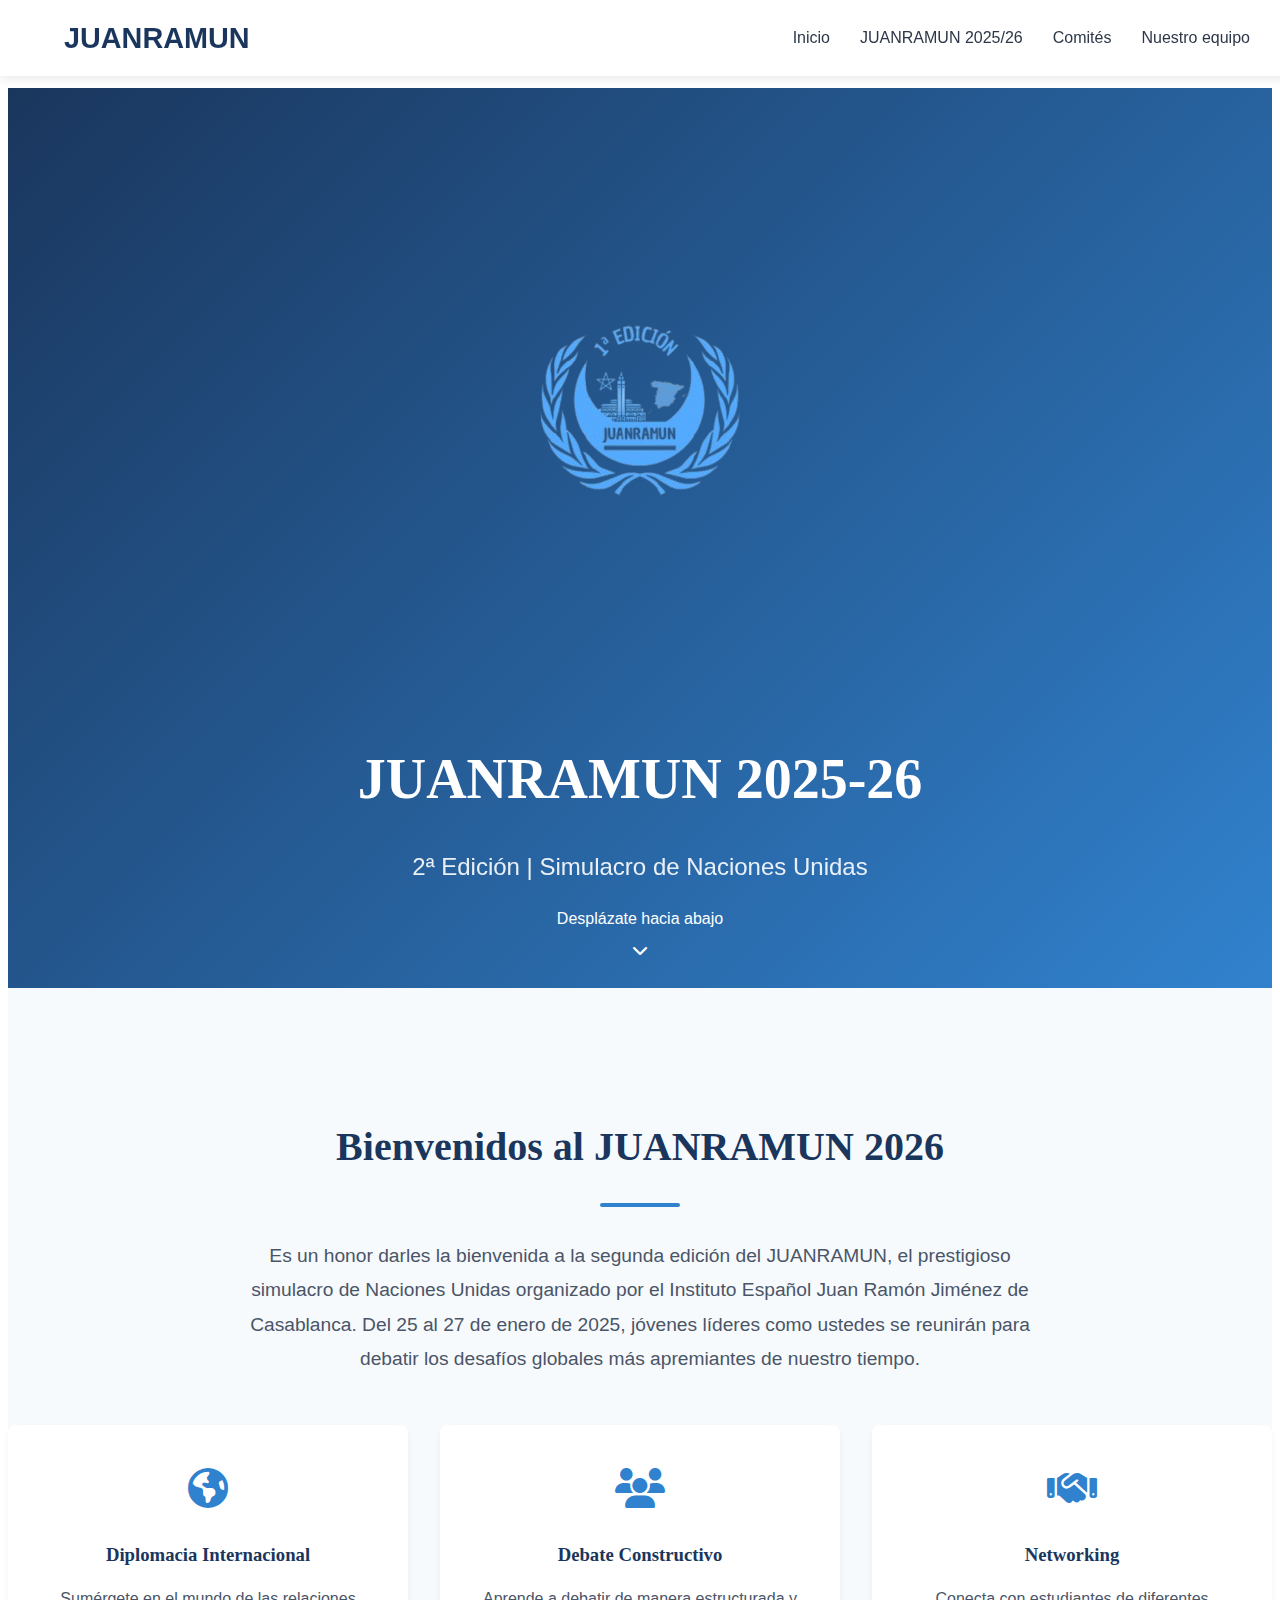
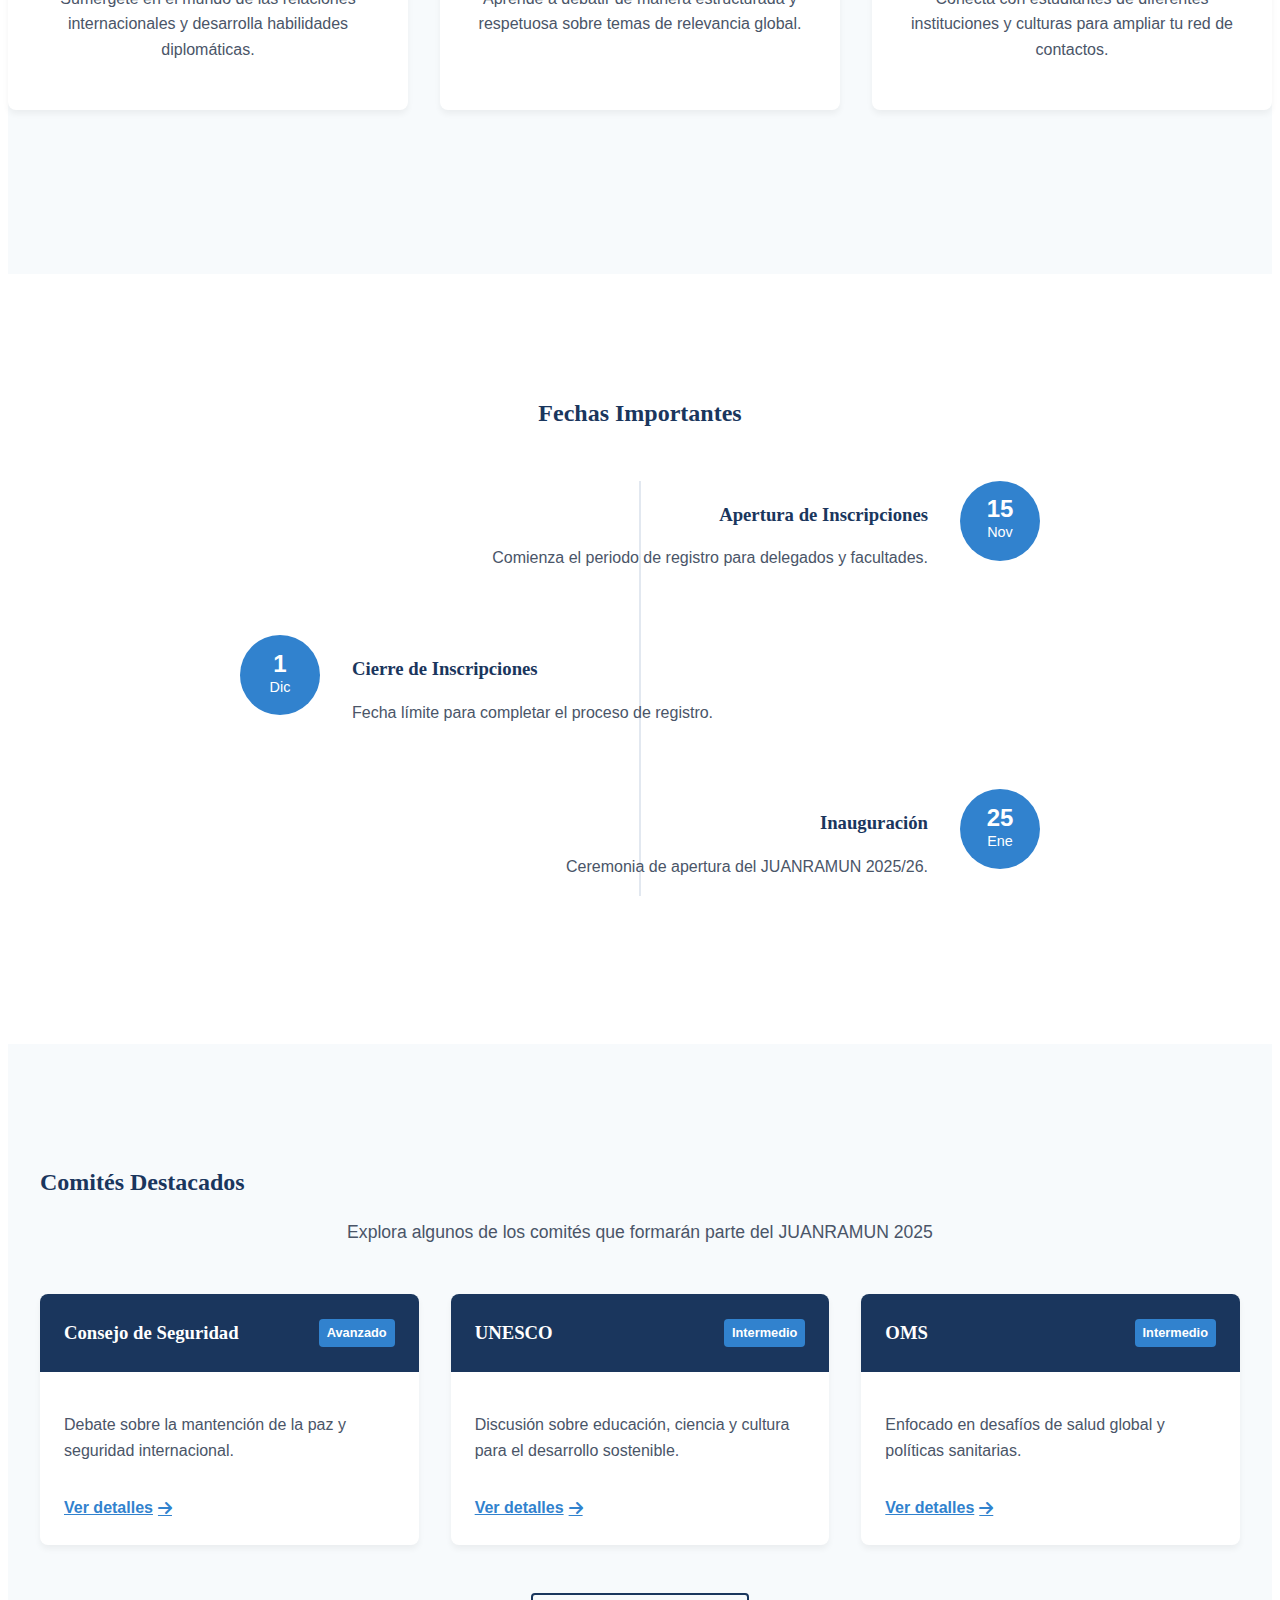
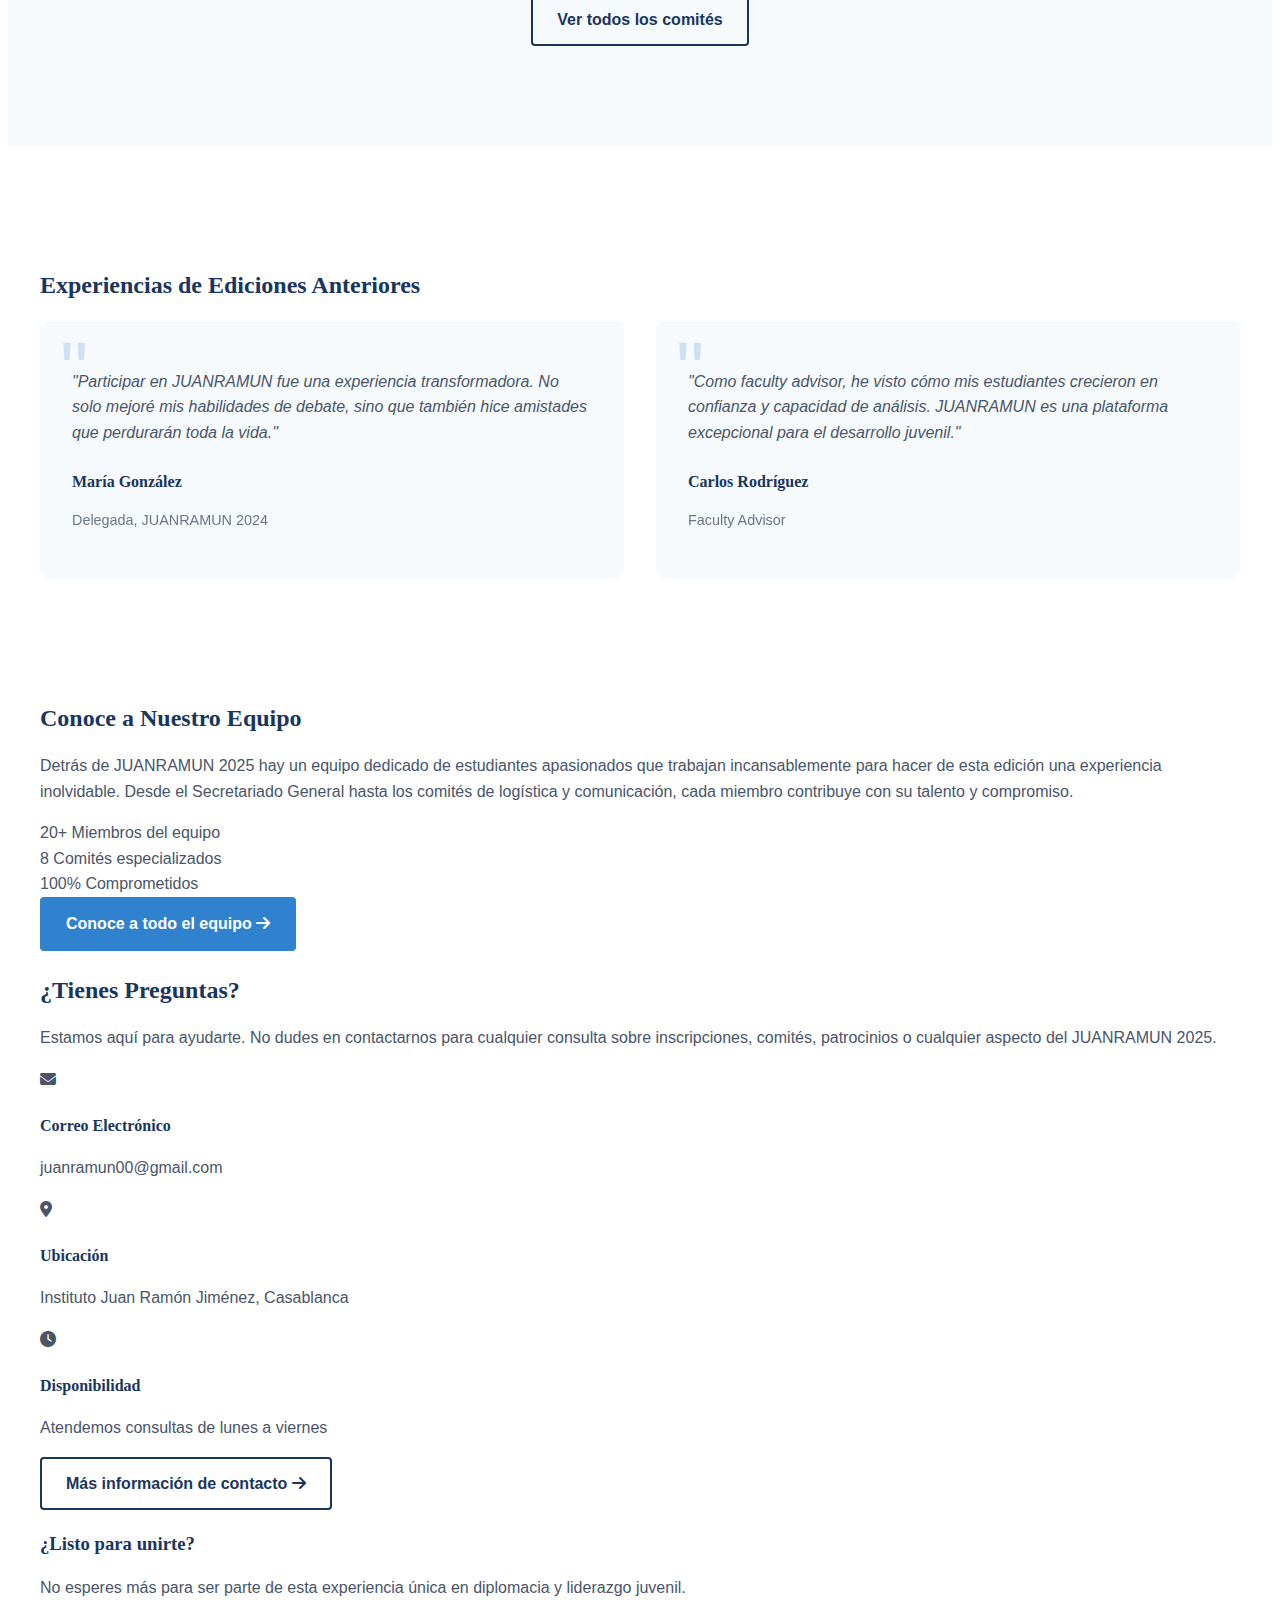
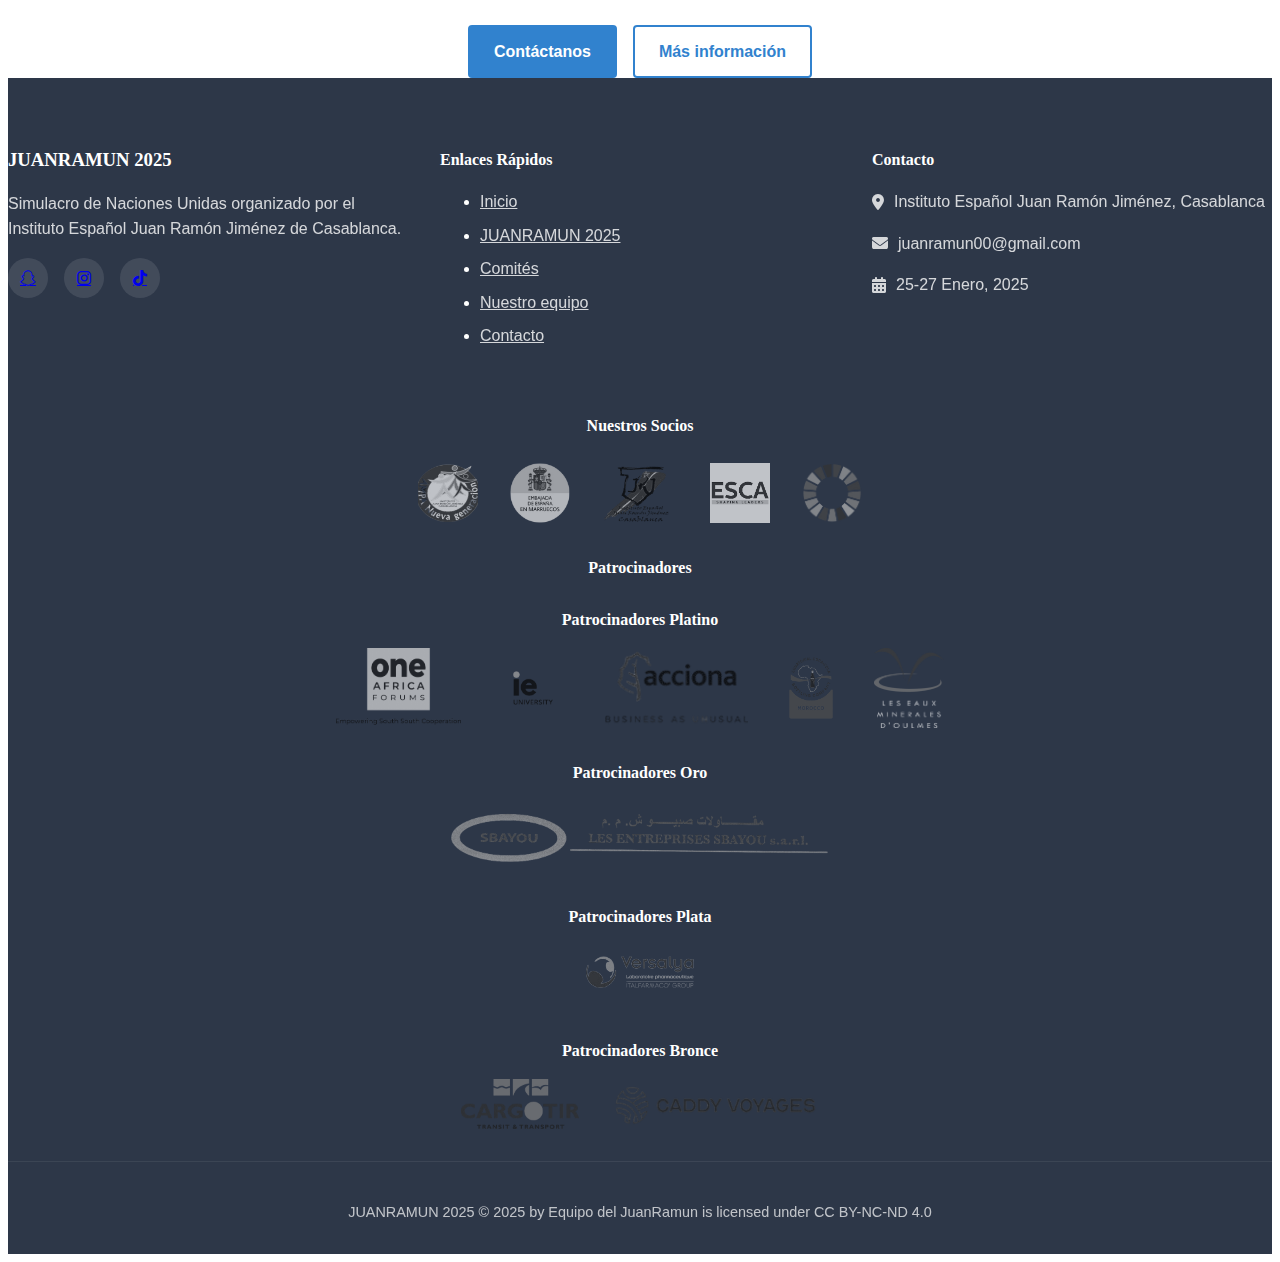
<file: index.html>
<!DOCTYPE html>
<html lang="es">

<head>
  <meta charset="UTF-8">
  <meta name="viewport" content="width=device-width, initial-scale=1.0">
  <link rel="stylesheet" href="style2.css">
  <link rel="stylesheet" href="https://cdnjs.cloudflare.com/ajax/libs/font-awesome/6.4.0/css/all.min.css" />
  <script src="https://cdn.jsdelivr.net/npm/gsap@3.12.2/dist/gsap.min.js"></script>
  <title>JUANRAMUN 2025 - 2ª Edición | Simulacro de Naciones Unidas</title>
  <style>
    /* Estilos específicos para el menú corregido */
    #header {
      position: fixed;
      top: 0;
      left: 0;
      width: 100%;
      background: rgba(255, 255, 255, 0.95);
      box-shadow: 0 2px 10px rgba(0, 0, 0, 0.1);
      z-index: 1000;
      display: flex;
      justify-content: space-between;
      align-items: center;
      padding: 15px 5%;
      transition: all 0.3s ease;
    }
    
    .logo {
      flex: 0 0 auto;
    }
    
    .logo-link {
      font-size: 1.8rem;
      font-weight: bold;
      color: #1a365d;
      text-decoration: none;
    }
    
    #nav {
      flex: 1;
      display: flex;
      justify-content: flex-end;
    }
    
    .menu {
      display: flex;
      list-style: none;
      margin: 0;
      padding: 0;
      gap: 30px;
    }
    
    .menu li a {
      text-decoration: none;
      color: #2d3748;
      font-weight: 500;
      font-size: 1rem;
      transition: color 0.3s ease;
      padding: 8px 0;
      position: relative;
    }
    
    .menu li a:hover {
      color: #1a365d;
    }
    
    .menu li a::after {
      content: '';
      position: absolute;
      bottom: 0;
      left: 0;
      width: 0;
      height: 2px;
      background: #1a365d;
      transition: width 0.3s ease;
    }
    
    .menu li a:hover::after {
      width: 100%;
    }
    
    .menu-toggle {
      display: none;
      cursor: pointer;
      font-size: 1.5rem;
      color: #2d3748;
    }
    
    /* Responsive */
    @media (max-width: 768px) {
      .menu-toggle {
        display: block;
      }
      
      #nav {
        position: absolute;
        top: 100%;
        left: 0;
        width: 100%;
        background: white;
        box-shadow: 0 5px 10px rgba(0, 0, 0, 0.1);
        flex-direction: column;
        transform: translateY(-10px);
        opacity: 0;
        visibility: hidden;
        transition: all 0.3s ease;
      }
      
      #nav.active {
        transform: translateY(0);
        opacity: 1;
        visibility: visible;
      }
      
      .menu {
        flex-direction: column;
        gap: 0;
        padding: 20px 0;
      }
      
      .menu li {
        text-align: center;
        padding: 12px 0;
      }
      
      .menu li a {
        display: block;
        padding: 10px 20px;
      }
    }
    
    /* Ajuste para el contenido debajo del header fijo */
    body {
      padding-top: 80px;
    }
  </style>
</head>

<body>
  <!-- Introduction Section -->
  <section class="intro" id="intro">
    <div class="intro-content">
      <img id="logo" src="img/JUANRAMUN.png" alt="Logo JUANRAMUN">
      <div class="intro-text">
        <h1>JUANRAMUN 2025-26</h1>
        <p>2ª Edición | Simulacro de Naciones Unidas</p>
      </div>
    </div>
    <div class="scroll-indicator">
      <span>Desplázate hacia abajo</span>
      <i class="fas fa-chevron-down"></i>
    </div>
  </section>

  <!-- Header con menú corregido -->
  <header id="header">
    <div class="logo">
      <a class='logo-link' href="index.html">JUANRAMUN</a>
    </div>
    
    <!-- Botón para desplegar el menú en móvil -->
    <div id="toggle" class="menu-toggle">
      <i class="fas fa-bars"></i>
    </div>
    
    <nav id="nav">
      <ul class="menu">
        <li><a href='#inicio'>Inicio</a></li>
        <li><a href='juanramun-2025.html'>JUANRAMUN 2025/26</a></li>
        <li><a href="comites.html">Comités</a></li>
        <li><a href='nuestro-equipo.html'>Nuestro equipo</a></li>
        <li><a href='contacto.html'>Contacto</a></li>
      </ul>
    </nav>
  </header>

  <!-- Sección Inicio -->
  <section class="home" id="inicio">
    <div class="home-content">
      <h1>Bienvenidos al JUANRAMUN 2026</h1>
      <div class="divider"></div>
      <p class="intro-paragraph">
        Es un honor darles la bienvenida a la segunda edición del JUANRAMUN, el prestigioso simulacro de Naciones Unidas organizado por el Instituto Español Juan Ramón Jiménez de Casablanca. Del 25 al 27 de enero de 2025, jóvenes líderes como ustedes se reunirán para debatir los desafíos globales más apremiantes de nuestro tiempo.
      </p>
      
      <div class="features-grid">
        <div class="feature-card">
          <div class="feature-icon">
            <i class="fas fa-globe-americas"></i>
          </div>
          <h3>Diplomacia Internacional</h3>
          <p>Sumérgete en el mundo de las relaciones internacionales y desarrolla habilidades diplomáticas.</p>
        </div>
        
        <div class="feature-card">
          <div class="feature-icon">
            <i class="fas fa-users"></i>
          </div>
          <h3>Debate Constructivo</h3>
          <p>Aprende a debatir de manera estructurada y respetuosa sobre temas de relevancia global.</p>
        </div>
        
        <div class="feature-card">
          <div class="feature-icon">
            <i class="fas fa-handshake"></i>
          </div>
          <h3>Networking</h3>
          <p>Conecta con estudiantes de diferentes instituciones y culturas para ampliar tu red de contactos.</p>
        </div>
      </div>
    </div>
  </section>

  <!-- Sección de Fechas Importantes -->
  <section class="important-dates">
    <div class="container">
      <h2>Fechas Importantes</h2>
      <div class="dates-timeline">
        <div class="date-item">
          <div class="date-circle">
            <span class="date-day">15</span>
            <span class="date-month">Nov</span>
          </div>
          <div class="date-content">
            <h3>Apertura de Inscripciones</h3>
            <p>Comienza el periodo de registro para delegados y facultades.</p>
          </div>
        </div>
        
        <div class="date-item">
          <div class="date-circle">
            <span class="date-day">1</span>
            <span class="date-month">Dic</span>
          </div>
          <div class="date-content">
            <h3>Cierre de Inscripciones</h3>
            <p>Fecha límite para completar el proceso de registro.</p>
          </div>
        </div>
        
        <div class="date-item">
          <div class="date-circle">
            <span class="date-day">25</span>
            <span class="date-month">Ene</span>
          </div>
          <div class="date-content">
            <h3>Inauguración</h3>
            <p>Ceremonia de apertura del JUANRAMUN 2025/26.</p>
          </div>
        </div>
      </div>
    </div>
  </section>

  <!-- Sección de Comités Destacados -->
  <section class="featured-committees">
    <div class="container">
      <h2>Comités Destacados</h2>
      <p class="section-subtitle">Explora algunos de los comités que formarán parte del JUANRAMUN 2025</p>
      
      <div class="committees-grid">
        <div class="committee-card">
          <div class="committee-header">
            <h3>Consejo de Seguridad</h3>
            <span class="committee-level">Avanzado</span>
          </div>
          <div class="committee-content">
            <p>Debate sobre la mantención de la paz y seguridad internacional.</p>
            <a href="comites.html#consejo-seguridad" class="committee-link">Ver detalles <i class="fas fa-arrow-right"></i></a>
          </div>
        </div>
        
        <div class="committee-card">
          <div class="committee-header">
            <h3>UNESCO</h3>
            <span class="committee-level">Intermedio</span>
          </div>
          <div class="committee-content">
            <p>Discusión sobre educación, ciencia y cultura para el desarrollo sostenible.</p>
            <a href="comites.html#unesco" class="committee-link">Ver detalles <i class="fas fa-arrow-right"></i></a>
          </div>
        </div>
        
        <div class="committee-card">
          <div class="committee-header">
            <h3>OMS</h3>
            <span class="committee-level">Intermedio</span>
          </div>
          <div class="committee-content">
            <p>Enfocado en desafíos de salud global y políticas sanitarias.</p>
            <a href="comites.html#oms" class="committee-link">Ver detalles <i class="fas fa-arrow-right"></i></a>
          </div>
        </div>
      </div>
      
      <div class="text-center">
        <a href="comites.html" class="btn btn-outline">Ver todos los comités</a>
      </div>
    </div>
  </section>

  <!-- Sección de Testimonios -->
  <section class="testimonials">
    <div class="container">
      <h2>Experiencias de Ediciones Anteriores</h2>
      <div class="testimonials-slider">
        <div class="testimonial-card">
          <div class="testimonial-content">
            <p>"Participar en JUANRAMUN fue una experiencia transformadora. No solo mejoré mis habilidades de debate, sino que también hice amistades que perdurarán toda la vida."</p>
          </div>
          <div class="testimonial-author">
            <h4>María González</h4>
            <p>Delegada, JUANRAMUN 2024</p>
          </div>
        </div>
        
        <div class="testimonial-card">
          <div class="testimonial-content">
            <p>"Como faculty advisor, he visto cómo mis estudiantes crecieron en confianza y capacidad de análisis. JUANRAMUN es una plataforma excepcional para el desarrollo juvenil."</p>
          </div>
          <div class="testimonial-author">
            <h4>Carlos Rodríguez</h4>
            <p>Faculty Advisor</p>
          </div>
        </div>
      </div>
    </div>
  </section>

  <!-- Sección Introducción a Nuestro Equipo -->
  <section class="team-preview">
    <div class="container">
      <div class="preview-content">
        <div class="preview-text">
          <h2>Conoce a Nuestro Equipo</h2>
          <p>Detrás de JUANRAMUN 2025 hay un equipo dedicado de estudiantes apasionados que trabajan incansablemente para hacer de esta edición una experiencia inolvidable. Desde el Secretariado General hasta los comités de logística y comunicación, cada miembro contribuye con su talento y compromiso.</p>
          
          <div class="team-stats">
            <div class="stat">
              <span class="stat-number">20+</span>
              <span class="stat-label">Miembros del equipo</span>
            </div>
            <div class="stat">
              <span class="stat-number">8</span>
              <span class="stat-label">Comités especializados</span>
            </div>
            <div class="stat">
              <span class="stat-number">100%</span>
              <span class="stat-label">Comprometidos</span>
            </div>
          </div>
          
          <a href="nuestro-equipo.html" class="btn btn-primary">
            Conoce a todo el equipo <i class="fas fa-arrow-right"></i>
          </a>
        </div>
      </div>
    </div>
  </section>

  <!-- Sección Introducción al Contacto -->
  <section class="contact-preview">
    <div class="container">
      <div class="contact-preview-content">
        <div class="contact-info-preview">
          <h2>¿Tienes Preguntas?</h2>
          <p>Estamos aquí para ayudarte. No dudes en contactarnos para cualquier consulta sobre inscripciones, comités, patrocinios o cualquier aspecto del JUANRAMUN 2025.</p>
          
          <div class="contact-highlights">
            <div class="contact-highlight">
              <i class="fas fa-envelope"></i>
              <div>
                <h4>Correo Electrónico</h4>
                <p>juanramun00@gmail.com</p>
              </div>
            </div>
            
            <div class="contact-highlight">
              <i class="fas fa-map-marker-alt"></i>
              <div>
                <h4>Ubicación</h4>
                <p>Instituto Juan Ramón Jiménez, Casablanca</p>
              </div>
            </div>
            
            <div class="contact-highlight">
              <i class="fas fa-clock"></i>
              <div>
                <h4>Disponibilidad</h4>
                <p>Atendemos consultas de lunes a viernes</p>
              </div>
            </div>
          </div>
          
          <a href="contacto.html" class="btn btn-outline">
            Más información de contacto <i class="fas fa-arrow-right"></i>
          </a>
        </div>
        
        <div class="contact-cta">
          <div class="cta-card">
            <h3>¿Listo para unirte?</h3>
            <p>No esperes más para ser parte de esta experiencia única en diplomacia y liderazgo juvenil.</p>
            <div class="cta-buttons">
              <a href="contacto.html" class="btn btn-primary">Contáctanos</a>
              <a href="juanramun-2025.html" class="btn btn-secondary">Más información</a>
            </div>
          </div>
        </div>
      </div>
    </div>
  </section>

  <script>
    // JavaScript para el menú móvil
    document.addEventListener('DOMContentLoaded', function() {
      const toggle = document.getElementById('toggle');
      const nav = document.getElementById('nav');
      
      if (toggle && nav) {
        toggle.addEventListener('click', function() {
          nav.classList.toggle('active');
        });
        
        // Cerrar menú al hacer clic en un enlace (en móvil)
        const menuLinks = document.querySelectorAll('.menu a');
        menuLinks.forEach(link => {
          link.addEventListener('click', function() {
            if (window.innerWidth <= 768) {
              nav.classList.remove('active');
            }
          });
        });
      }
      
      // Header scroll effect
      const header = document.getElementById('header');
      if (header) {
        window.addEventListener('scroll', function() {
          if (window.scrollY > 50) {
            header.style.background = 'rgba(255, 255, 255, 0.98)';
            header.style.boxShadow = '0 4px 20px rgba(0, 0, 0, 0.1)';
          } else {
            header.style.background = 'rgba(255, 255, 255, 0.95)';
            header.style.boxShadow = '0 2px 10px rgba(0, 0, 0, 0.1)';
          }
        });
      }
    });
  </script>

  <!-- Pie de página -->
  <footer>
    <div class="footer-content">
      <div class="footer-main">
        <div class="footer-section">
          <h3>JUANRAMUN 2025</h3>
          <p>Simulacro de Naciones Unidas organizado por el Instituto Español Juan Ramón Jiménez de Casablanca.</p>
          <div class="social-media">
            <a href="https://snapchat.com/t/YO8oa9ia" target="_blank" class="social-icon">
              <i class="fab fa-snapchat"></i>
            </a>
            <a href="https://www.instagram.com/juanramun1?igsh=cTV5YjNlZThkd3Zi" target="_blank" class="social-icon">
              <i class="fab fa-instagram"></i>
            </a>
            <a href="https://www.tiktok.com/@juanramun_?_t=8qgN47Ls1Jd&_r=1" target="_blank" class="social-icon">
              <i class="fab fa-tiktok"></i>
            </a>
          </div>
        </div>
        
        <div class="footer-section">
          <h4>Enlaces Rápidos</h4>
          <ul class="footer-links">
            <li><a href='#inicio'>Inicio</a></li>
            <li><a href='juanramun-2025.html'>JUANRAMUN 2025</a></li>
            <li><a href="comites.html">Comités</a></li>
            <li><a href='nuestro-equipo.html'>Nuestro equipo</a></li>
            <li><a href='contacto.html'>Contacto</a></li>
          </ul>
        </div>
        
        <div class="footer-section">
          <h4>Contacto</h4>
          <div class="contact-info">
            <p><i class="fas fa-map-marker-alt"></i> Instituto Español Juan Ramón Jiménez, Casablanca</p>
            <p><i class="fas fa-envelope"></i> juanramun00@gmail.com</p>
            <p><i class="fas fa-calendar-alt"></i> 25-27 Enero, 2025</p>
          </div>
        </div>
      </div>
      
      <!-- Sección de los socios/partners -->
      <div class="footer-partners">
        <h4>Nuestros Socios</h4>
        <div class="partners-grid">
          <img src="img/AMPA SANS FOND.png" alt="Logo AMPA">
          <img src="img/EMBAJADA.png" alt="Logo EMBAJADA">
          <img src="img/JRJ SANS FOND.png" alt="Logo JRJ">
          <img src="img/ESCA.png" alt="Logo ESCA">
          <img src="img/ODS SANS FOND.png" alt="Logo ODS">
        </div>
      </div>

      <!-- Sección para los patrocinadores clasificados por nivel -->
      <div class="footer-sponsors">
        <h4>Patrocinadores</h4>
        
        <!-- Patrocinadores Platino -->
        <div class="sponsors platinum">
          <h5>Patrocinadores Platino</h5>
          <div class="sponsors-grid">
            <img src="img/oneafrica.png" alt="Logo ONE AFRICA">
            <img src="img/ie.png" alt="Logo IE UNIVERSITY">
            <img src="img/acciona.png" alt="Logo ACCIONA">
            <img src="img/coca.png" alt="Logo COCA COLA">
            <img src="img/LOGO LEMO-2.png" alt="Logo LEMO">
          </div>
        </div>

        <!-- Patrocinadores Oro -->
        <div class="sponsors gold">
          <h5>Patrocinadores Oro</h5>
          <div class="sponsors-grid">
            <img src="img/Logo_Sbayou.png" alt="Logo SBAYOU">
          </div>
        </div>

        <!-- Patrocinadores Plata -->
        <div class="sponsors silver">
          <h5>Patrocinadores Plata</h5>
          <div class="sponsors-grid">
            <img src="img/Logo_Versalya-Italfarmaco.png" alt="LABO IBERMA VERSALYA">
          </div>
        </div>

        <!-- Patrocinadores Bronce -->
        <div class="sponsors bronze">
          <h5>Patrocinadores Bronce</h5>
          <div class="sponsors-grid">
            <img src="img/cargotir.png" alt="Logo Patrocinador CARGOTIR">
            <img src="img/caddyvoyages.png" alt="Logo Patrocinador CADDYVOYAGE">
          </div>
        </div>
      </div>
      
      <div class="footer-bottom">
        <p>JUANRAMUN 2025 © 2025 by Equipo del JuanRamun is licensed under CC BY-NC-ND 4.0</p>
      </div>
    </div>
  </footer>

</body>

</html>
</file>
<file: style2.css>
/* Variables de colores y fuentes */
:root {
  --primary-color: #1a365d;
  --secondary-color: #2d3748;
  --accent-color: #3182ce;
  --light-color: #f7fafc;
  --dark-color: #2d3748;
  --text-color: #4a5568;
  --border-color: #e2e8f0;
  --success-color: #38a169;
  --warning-color: #d69e2e;
  --danger-color: #e53e3e;
  --font-primary: 'Segoe UI', Tahoma, Geneva, Verdana, sans-serif;
  --font-heading: 'Georgia', serif;
}

/* Estilos generales mejorados */
body {
  font-family: var(--font-primary);
  color: var(--text-color);
  line-height: 1.6;
}

h1, h2, h3, h4, h5 {
  font-family: var(--font-heading);
  color: var(--primary-color);
  margin-bottom: 1rem;
}

.container {
  max-width: 1200px;
  margin: 0 auto;
  padding: 0 20px;
}

.text-center {
  text-align: center;
}

/* Sección de introducción mejorada */
.intro {
  height: 100vh;
  display: flex;
  flex-direction: column;
  justify-content: center;
  align-items: center;
  background: linear-gradient(135deg, var(--primary-color) 0%, var(--accent-color) 100%);
  color: white;
  text-align: center;
  position: relative;
}

.intro-content {
  display: flex;
  flex-direction: column;
  align-items: center;
  gap: 2rem;
}

.intro-text h1 {
  font-size: 3.5rem;
  margin-bottom: 0.5rem;
  color: white;
}

.intro-text p {
  font-size: 1.5rem;
  opacity: 0.9;
}

.scroll-indicator {
  position: absolute;
  bottom: 30px;
  display: flex;
  flex-direction: column;
  align-items: center;
  gap: 10px;
  animation: bounce 2s infinite;
}

@keyframes bounce {
  0%, 20%, 50%, 80%, 100% {
    transform: translateY(0);
  }
  40% {
    transform: translateY(-10px);
  }
  60% {
    transform: translateY(-5px);
  }
}

/* Header mejorado */
#header {
  background: rgba(255, 255, 255, 0.95);
  backdrop-filter: blur(10px);
  box-shadow: 0 2px 10px rgba(0, 0, 0, 0.1);
  position: sticky;
  top: 0;
  z-index: 1000;
}

.logo-link {
  font-weight: bold;
  font-size: 1.5rem;
  color: var(--primary-color);
}

.menu li a {
  transition: color 0.3s ease;
}

.menu li a:hover {
  color: var(--accent-color);
}

.btn-registro {
  background: var(--accent-color);
  color: white;
  padding: 8px 16px;
  border-radius: 4px;
  transition: background 0.3s ease;
}

.btn-registro:hover {
  background: var(--primary-color);
  color: white;
}

/* Sección de inicio mejorada */
.home {
  padding: 100px 0;
  background: var(--light-color);
}

.home-content h1 {
  text-align: center;
  margin-bottom: 1.5rem;
  font-size: 2.5rem;
}

.divider {
  width: 80px;
  height: 4px;
  background: var(--accent-color);
  margin: 0 auto 2rem;
  border-radius: 2px;
}

.intro-paragraph {
  max-width: 800px;
  margin: 0 auto 3rem;
  font-size: 1.2rem;
  text-align: center;
  line-height: 1.8;
}

.features-grid {
  display: grid;
  grid-template-columns: repeat(auto-fit, minmax(300px, 1fr));
  gap: 2rem;
  margin-bottom: 4rem;
}

.feature-card {
  background: white;
  padding: 2rem;
  border-radius: 8px;
  box-shadow: 0 4px 6px rgba(0, 0, 0, 0.05);
  text-align: center;
  transition: transform 0.3s ease, box-shadow 0.3s ease;
}

.feature-card:hover {
  transform: translateY(-5px);
  box-shadow: 0 10px 20px rgba(0, 0, 0, 0.1);
}

.feature-icon {
  font-size: 2.5rem;
  color: var(--accent-color);
  margin-bottom: 1rem;
}

.cta-section {
  text-align: center;
  background: white;
  padding: 3rem;
  border-radius: 8px;
  box-shadow: 0 4px 6px rgba(0, 0, 0, 0.05);
}

.cta-buttons {
  display: flex;
  gap: 1rem;
  justify-content: center;
  margin-top: 1.5rem;
}

.btn {
  display: inline-block;
  padding: 12px 24px;
  border-radius: 4px;
  text-decoration: none;
  font-weight: 600;
  transition: all 0.3s ease;
  border: 2px solid transparent;
}

.btn-primary {
  background: var(--accent-color);
  color: white;
}

.btn-primary:hover {
  background: var(--primary-color);
}

.btn-secondary {
  background: transparent;
  color: var(--accent-color);
  border-color: var(--accent-color);
}

.btn-secondary:hover {
  background: var(--accent-color);
  color: white;
}

.btn-outline {
  background: transparent;
  color: var(--primary-color);
  border-color: var(--primary-color);
}

.btn-outline:hover {
  background: var(--primary-color);
  color: white;
}

.btn-large {
  padding: 15px 30px;
  font-size: 1.1rem;
}

/* Sección de fechas importantes */
.important-dates {
  padding: 100px 0;
  background: white;
}

.important-dates h2 {
  text-align: center;
  margin-bottom: 3rem;
}

.dates-timeline {
  max-width: 800px;
  margin: 0 auto;
  position: relative;
}

.dates-timeline::before {
  content: '';
  position: absolute;
  top: 0;
  bottom: 0;
  left: 50%;
  width: 2px;
  background: var(--border-color);
  transform: translateX(-50%);
}

.date-item {
  display: flex;
  margin-bottom: 3rem;
  position: relative;
}

.date-item:nth-child(odd) {
  flex-direction: row-reverse;
}

.date-item:nth-child(odd) .date-content {
  text-align: right;
  margin-right: 2rem;
}

.date-item:nth-child(even) .date-content {
  margin-left: 2rem;
}

.date-circle {
  width: 80px;
  height: 80px;
  border-radius: 50%;
  background: var(--accent-color);
  color: white;
  display: flex;
  flex-direction: column;
  justify-content: center;
  align-items: center;
  flex-shrink: 0;
  z-index: 1;
}

.date-day {
  font-size: 1.5rem;
  font-weight: bold;
  line-height: 1;
}

.date-month {
  font-size: 0.9rem;
}

.date-content h3 {
  margin-bottom: 0.5rem;
}

/* Sección de comités destacados */
.featured-committees {
  padding: 100px 0;
  background: var(--light-color);
}

.section-subtitle {
  text-align: center;
  max-width: 600px;
  margin: 0 auto 3rem;
  font-size: 1.1rem;
  color: var(--text-color);
}

.committees-grid {
  display: grid;
  grid-template-columns: repeat(auto-fit, minmax(300px, 1fr));
  gap: 2rem;
  margin-bottom: 3rem;
}

.committee-card {
  background: white;
  border-radius: 8px;
  overflow: hidden;
  box-shadow: 0 4px 6px rgba(0, 0, 0, 0.05);
  transition: transform 0.3s ease, box-shadow 0.3s ease;
}

.committee-card:hover {
  transform: translateY(-5px);
  box-shadow: 0 10px 20px rgba(0, 0, 0, 0.1);
}

.committee-header {
  background: var(--primary-color);
  color: white;
  padding: 1.5rem;
  display: flex;
  justify-content: space-between;
  align-items: center;
}

.committee-header h3 {
  color: white;
  margin: 0;
}

.committee-level {
  background: var(--accent-color);
  padding: 4px 8px;
  border-radius: 4px;
  font-size: 0.8rem;
  font-weight: bold;
}

.committee-content {
  padding: 1.5rem;
}

.committee-link {
  display: inline-flex;
  align-items: center;
  gap: 5px;
  color: var(--accent-color);
  font-weight: 600;
  margin-top: 1rem;
  transition: gap 0.3s ease;
}

.committee-link:hover {
  gap: 10px;
}

/* Sección de testimonios */
.testimonials {
  padding: 100px 0;
  background: white;
}

.testimonials-slider {
  display: grid;
  grid-template-columns: repeat(auto-fit, minmax(400px, 1fr));
  gap: 2rem;
}

.testimonial-card {
  background: var(--light-color);
  padding: 2rem;
  border-radius: 8px;
  position: relative;
}

.testimonial-card::before {
  content: '"';
  font-size: 5rem;
  color: var(--accent-color);
  opacity: 0.2;
  position: absolute;
  top: 10px;
  left: 20px;
  line-height: 1;
}

.testimonial-content {
  margin-bottom: 1.5rem;
  font-style: italic;
  position: relative;
  z-index: 1;
}

.testimonial-author h4 {
  margin-bottom: 0.25rem;
  color: var(--primary-color);
}

.testimonial-author p {
  color: var(--text-color);
  font-size: 0.9rem;
  opacity: 0.8;
}

/* Sección de registro */
.registration {
  padding: 100px 0;
  background: linear-gradient(135deg, var(--primary-color) 0%, var(--accent-color) 100%);
  color: white;
  text-align: center;
}

.registration h2 {
  color: white;
}

.registration-content p {
  max-width: 600px;
  margin: 0 auto 2rem;
  font-size: 1.1rem;
}

.registration-buttons {
  display: flex;
  gap: 1rem;
  justify-content: center;
  margin-bottom: 2rem;
  flex-wrap: wrap;
}

.registration-note {
  font-size: 0.9rem;
  opacity: 0.9;
}

.registration-note a {
  color: white;
  text-decoration: underline;
}

/* Footer mejorado */
footer {
  background: var(--dark-color);
  color: white;
  padding: 3rem 0 1rem;
}

.footer-main {
  display: grid;
  grid-template-columns: repeat(auto-fit, minmax(250px, 1fr));
  gap: 2rem;
  margin-bottom: 3rem;
}

.footer-section h3, .footer-section h4 {
  color: white;
  margin-bottom: 1rem;
}

.footer-section p {
  margin-bottom: 1rem;
  opacity: 0.8;
}

.footer-links li {
  margin-bottom: 0.5rem;
}

.footer-links a {
  color: white;
  opacity: 0.8;
  transition: opacity 0.3s ease;
}

.footer-links a:hover {
  opacity: 1;
}

.contact-info p {
  display: flex;
  align-items: center;
  gap: 10px;
  margin-bottom: 0.75rem;
}

.social-media {
  display: flex;
  gap: 1rem;
}

.social-icon {
  display: inline-flex;
  align-items: center;
  justify-content: center;
  width: 40px;
  height: 40px;
  background: rgba(255, 255, 255, 0.1);
  border-radius: 50%;
  transition: background 0.3s ease;
}

.social-icon:hover {
  background: var(--accent-color);
}

.footer-partners, .footer-sponsors {
  margin-bottom: 2rem;
  text-align: center;
}

.footer-partners h4, .footer-sponsors h4 {
  margin-bottom: 1.5rem;
  color: white;
}

.partners-grid, .sponsors-grid {
  display: flex;
  flex-wrap: wrap;
  justify-content: center;
  gap: 2rem;
  align-items: center;
}

.partners-grid img, .sponsors-grid img {
  max-height: 60px;
  filter: grayscale(100%);
  opacity: 0.7;
  transition: all 0.3s ease;
}

.partners-grid img:hover, .sponsors-grid img:hover {
  filter: grayscale(0%);
  opacity: 1;
}

.sponsors {
  margin-bottom: 2rem;
}

.sponsors h5 {
  margin-bottom: 1rem;
  color: white;
  font-size: 1rem;
}

.platinum .sponsors-grid img {
  max-height: 80px;
}

.gold .sponsors-grid img {
  max-height: 70px;
}

.silver .sponsors-grid img {
  max-height: 60px;
}

.bronze .sponsors-grid img {
  max-height: 50px;
}

.footer-bottom {
  border-top: 1px solid rgba(255, 255, 255, 0.1);
  padding-top: 1.5rem;
  text-align: center;
  opacity: 0.7;
  font-size: 0.9rem;
}

/* Responsive */
@media (max-width: 768px) {
  .intro-text h1 {
    font-size: 2.5rem;
  }
  
  .intro-text p {
    font-size: 1.2rem;
  }
  
  .dates-timeline::before {
    left: 40px;
  }
  
  .date-item {
    flex-direction: row !important;
  }
  
  .date-item .date-content {
    text-align: left !important;
    margin-left: 2rem !important;
    margin-right: 0 !important;
  }
  
  .cta-buttons, .registration-buttons {
    flex-direction: column;
    align-items: center;
  }
  
  .btn {
    width: 100%;
    max-width: 300px;
    text-align: center;
  }
}
</file>
